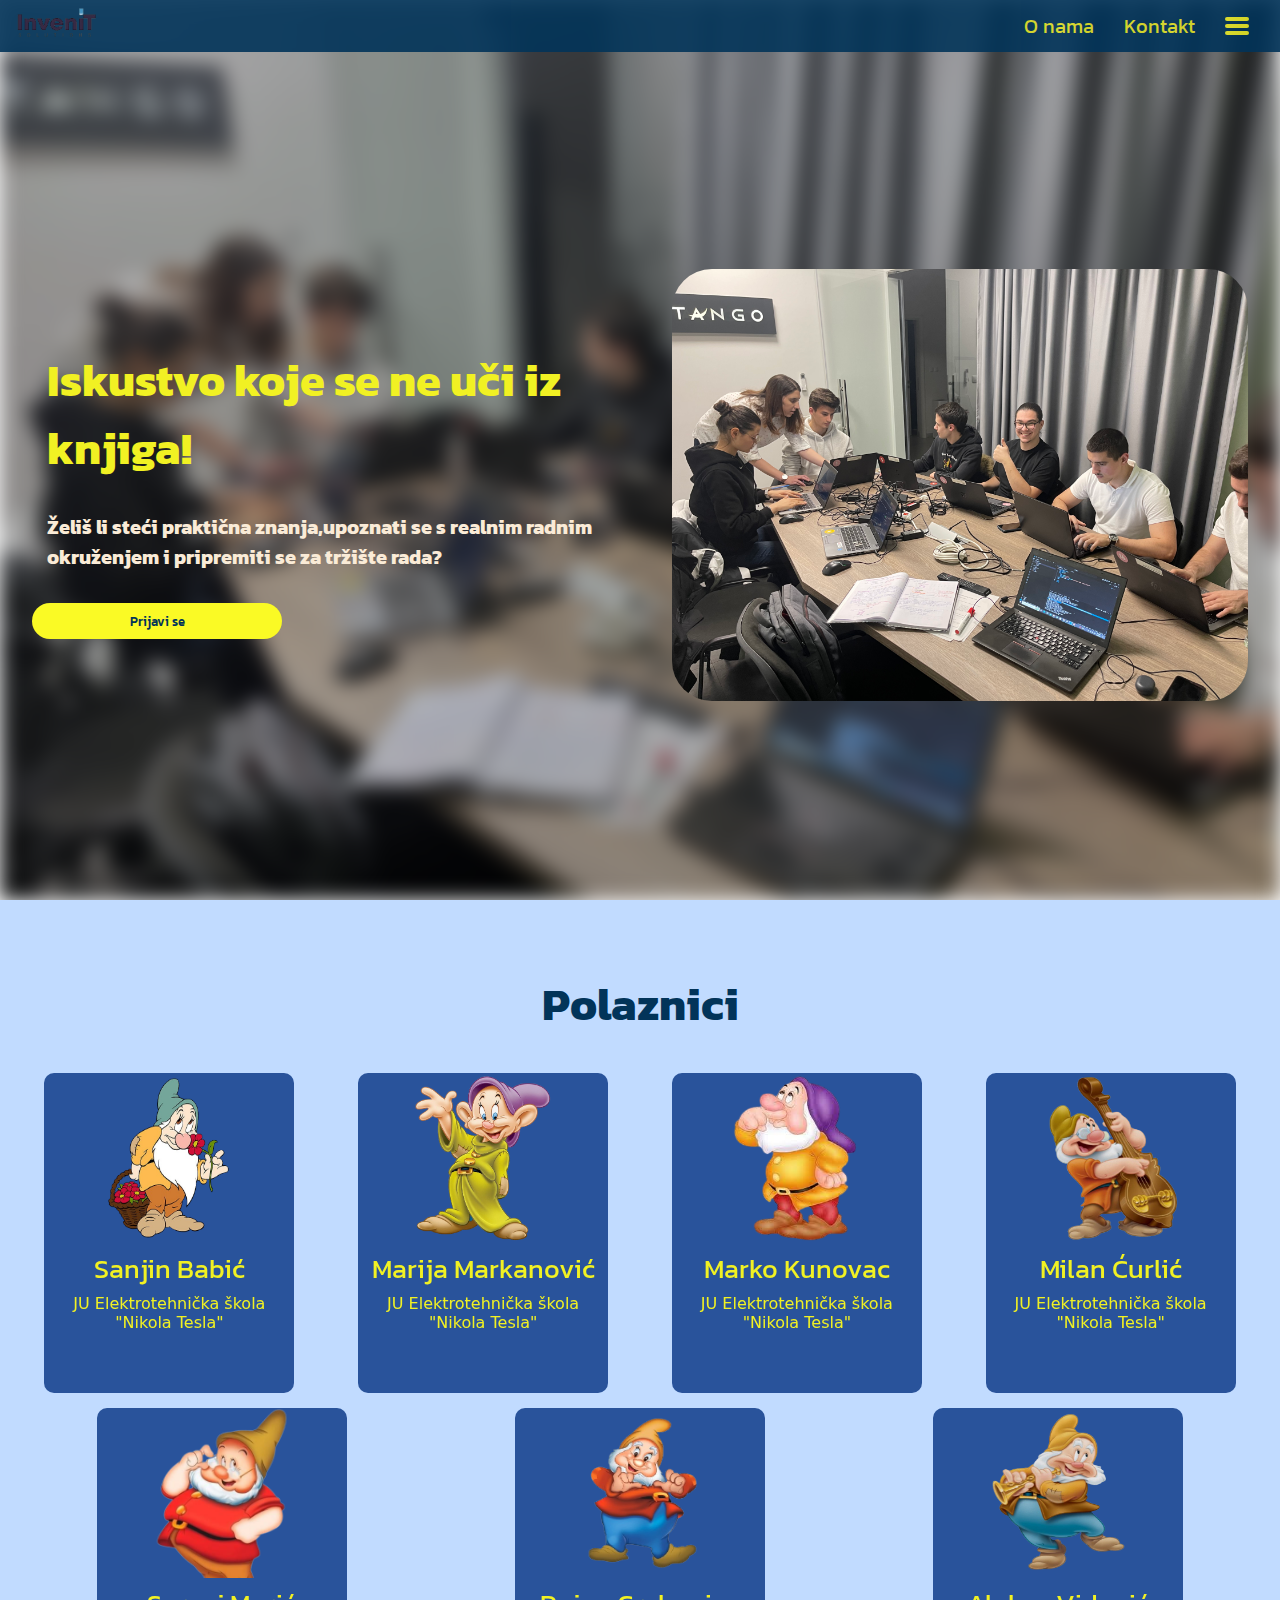
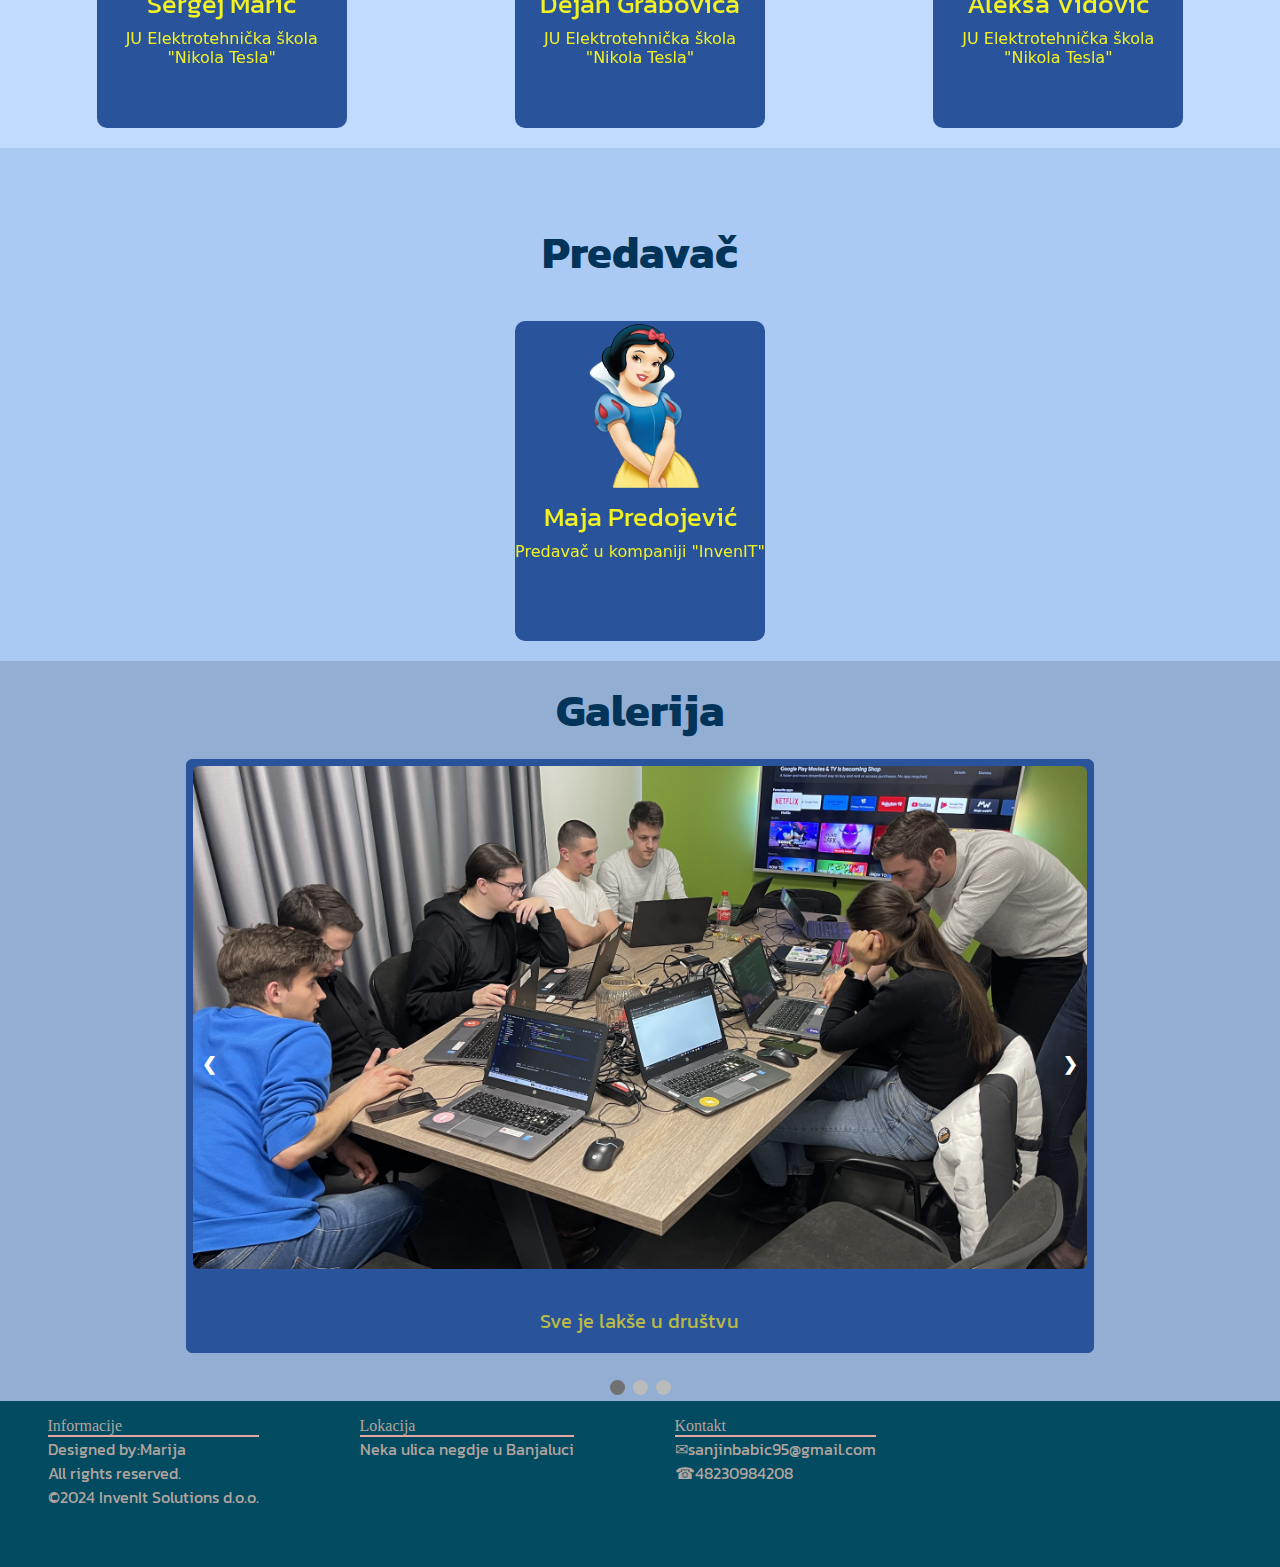
<file: index.html>
<!DOCTYPE html>
<html lang="en">

<head>
    <meta charset="UTF-8">
    <meta name="viewport" content="width=device-width, initial-scale=1.0">
    <link rel="icon" href="images/invenit_solutions_logo-removebg-preview.png">
    <link rel="stylesheet" href="style.css">
    <title>InvenIT praksa</title>
</head>

<body>
    <header>
        <nav class="navbar">
            <a href="">
                <div class="logo">
                    <img src="images/invenitlogo-removebg-preview.png" alt="">
                </div>
            </a>
            <ul class="menu">
                <li><a href="https://invenit.io/" target="_blank">O nama</a></li>
                <li><a href="#contact">Kontakt</a></li>
                <li>
                    <button class="menu-icon" onclick="openCloseMenu()">
                        <div class="bar"></div>
                        <div class="bar"></div>
                        <div class="bar"></div>
                    </button>
                </li>
            </ul>
            <ul id="menu" style="display: none" class="menu-items">
                <li><a href="">Invenit praksa</a></li>
                <hr>
                <li><a href="#students">Polaznici</a></li>
                <hr>
                <li><a href="#teacher">Predavač</a></li>
                <hr>
                <li><a href="">Galerija</a></li>
            </ul>
        </nav>
    </header>
    <main>
        <section class="home-page">
            <div class="overlay"></div>
            <div class="left-column">
                <h1>Iskustvo koje se ne uči iz knjiga!</h1>
                <h3>Želiš li steći praktična znanja,upoznati se s
                    realnim radnim okruženjem i pripremiti se za
                    tržište rada?
                </h3>
                <a href=""><button class="login-btn">Prijavi se</button></a>
            </div>
            <div class="right-column">
                <img class="slides" src="images/slikapraksa.jpg" style="width:100%">
                <img class="slides"
                    src="images/uuid=161A0367-4E1C-462F-9E1A-BC596DEA4459&library=1&type=1&mode=1&loc=true&cap=true.jpeg"
                    style="width:100%">
            </div>

        </section>


        <section class="students" id="students">
            <h1>Polaznici</h1>
            <div class="card-container">
                <div class="card">

                    <div class="front-side">
                        <div class="cover">
                            <img src="images/Ja-removebg-preview.png" class="profile">
                        </div>
                        <div class="name">Sanjin Babić</div>
                        <div class="tag">JU Elektrotehnička škola "Nikola Tesla"</div>
                    </div>
                    <div class="back-side">
                        <h1>Utisak o praksi</h1>
                        <p>talented, brilliant, incredible, amazing, show stopping, spectacular, never the same, totally
                            unique, completely not ever been done before, unafraid to reference or not reference...
                            in a blender,</p>
                    </div>
                </div>

                <div class="card">
                    <div class="front-side">
                        <div class="cover">
                            <img src="images/Marija-removebg-preview.png" class="profile">
                        </div>
                        <div class="name">Marija Markanović</div>
                        <div class="tag">JU Elektrotehnička škola "Nikola Tesla"</div>
                    </div>
                    <div class="back-side">
                        <h1>Utisak o praksi</h1>
                        <p>Realno,mnogo mi se svidjelo,otprilike sam dizajniala sajt ali ko me pita haha.</p>
                    </div>
                </div>

                <div class="card">
                    <div class="front-side">
                        <div class="cover">
                            <img src="images/Marko-removebg-preview.png" class="profile">
                        </div>
                        <div class="name">Marko Kunovac</div>
                        <div class="tag">JU Elektrotehnička škola "Nikola Tesla"</div>
                    </div>
                    <div class="back-side">
                        <h1>Utisak o praksi</h1>
                        <p>Došao sam pripremljen i spreman da ih sve oborim s nogu.</p>
                    </div>
                </div>

                <div class="card">
                    <div class="front-side">
                        <div class="cover">
                            <img src="images/Milan-removebg-preview.png" class="profile">
                        </div>
                        <div class="name">Milan Ćurlić</div>
                        <div class="tag">JU Elektrotehnička škola "Nikola Tesla"</div>
                    </div>
                    <div class="back-side">
                        <h1>Utisak o praksi</h1>
                        <p>kekw</p>
                    </div>
                </div>

                <div class="card">
                    <div class="front-side">
                        <div class="cover">
                            <img src="images/maric-removebg-preview.png" class="profile">
                        </div>
                        <div class="name">Sergej Marić</div>
                        <div class="tag">JU Elektrotehnička škola "Nikola Tesla"</div>
                    </div>
                    <div class="back-side">
                        <h1>Utisak o praksi</h1>
                        <p>Samsung gud,iphone ew</p>
                    </div>
                </div>

                <div class="card">
                    <div class="front-side">
                        <div class="cover">
                            <img src="images/dejan-removebg-preview.png" class="profile">
                        </div>
                        <div class="name">Dejan Grabovica</div>
                        <div class="tag">JU Elektrotehnička škola "Nikola Tesla"</div>
                    </div>
                    <div class="back-side">
                        <h1>Utisak o praksi</h1>
                        <p>Dotrčao sam na praksu i trčao sam sa nje.</p>
                    </div>
                </div>

                <div class="card">
                    <div class="front-side">
                        <div class="cover">
                            <img src="images/Aleksa-removebg-preview.png" class="profile">
                        </div>
                        <div class="name">Aleksa Vidović</div>
                        <div class="tag">JU Elektrotehnička škola "Nikola Tesla"</div>
                    </div>
                    <div class="back-side">
                        <h1>Utisak o praksi</h1>
                        <p>Moja malenkost Marko upotpunio je moje pisustvo na ovoj praksi.</p>
                    </div>
                </div>


            </div>
            </div>
        </section>

        <section class="teacher" id="teacher">
            <h1>Predavač</h1>
            <div class="card-container">
                <div class="card">
                    <div class="front-side">
                        <div class="cover">
                            <img src="images/Maja.png" class="profile">
                        </div>
                        <div class="name">Maja Predojević</div>
                        <div class="tag">Predavač u kompaniji "InvenIT"</div>
                    </div>
                    <div class="back-side">
                        <h1>Utisak o praksi</h1>
                        <p>Mnogo mi se sviđa rad sa drugim ljudima,tako da mi se i ova praksa mnogo svidjela.Zajedno
                            smo naučili neke osnove HTML-a,CSS-a i JavaScript-a.</p>
                    </div>
                </div>
            </div>
        </section>



        <section class="gallery" id="gallery">
            <div style="text-align:center">
                <h1>Galerija</h1>
                <div class="slideshow-container">
                    <div class="mySlides fade">
                        <div class="numbertext">1 / 3</div>
                        <img src="images/image (1).jpeg">
                        <div class="text">Sve je lakše u društvu</div>
                    </div>

                    <div class="mySlides fade">
                        <div class="numbertext">2 / 3</div>
                        <img src="images/slikaaaa.jpg">
                        <div class="text">Naš mali tim</div>
                    </div>

                    <div class="mySlides fade">
                        <div class="numbertext">3 / 3</div>
                        <img src="images/image.jpeg">
                        <div class="text">Megaminds</div>
                    </div>

                    <a class="prev" onclick="plusSlides(-1)">&#10094;</a>
                    <a class="next" onclick="plusSlides(1)">&#10095;</a>
                </div>
                <br>

                <div style="text-align:center">
                    <span class="dot" onclick="currentSlide(1)"></span>
                    <span class="dot" onclick="currentSlide(2)"></span>
                    <span class="dot" onclick="currentSlide(3)"></span>
                </div>
        </section>

    </main>


    <footer id="contact">
        <div class="info">
            <p>Informacije</p>
            <hr>
            <ul>
                <li>Designed by:Marija</li>
                <li>All rights reserved.</li>
                <li>&copy;2024 InvenIt Solutions d.o.o.</d>
                </li>
            </ul>
        </div>

        <div class="location">
            <p>Lokacija</p>
            <hr>
            <ul>
                <li>Neka ulica negdje u Banjaluci</li>
            </ul>
        </div>

        <div class="contact-info">
            <p>Kontakt</p>
            <hr>
            <ul>
                <li>&#9993;<a href="mailto:sanjinbabic95@gmail.com">sanjinbabic95@gmail.com</a></li>
                <li>&#9742;<a href="tel:+3870000000">48230984208 </a></li>
            </ul>
        </div>
        <iframe
            src="https://www.google.com/maps/embed?pb=!1m18!1m12!1m3!1d2832.7214739006604!2d17.200806574745677!3d44.76609477974808!2m3!1f0!2f0!3f0!3m2!1i1024!2i768!4f13.1!3m3!1m2!1s0x475e038df5c82b93%3A0xc67207dc812f438c!2sInvenit%20Solutions!5e0!3m2!1sen!2sba!4v1708360885870!5m2!1sen!2sba"
            width="600" height="450" style="border:0;" allowfullscreen="" loading="lazy"
            referrerpolicy="no-referrer-when-downgrade"></iframe>
    </footer>

    <script src="script.js"></script>

</body>

</html>
</file>
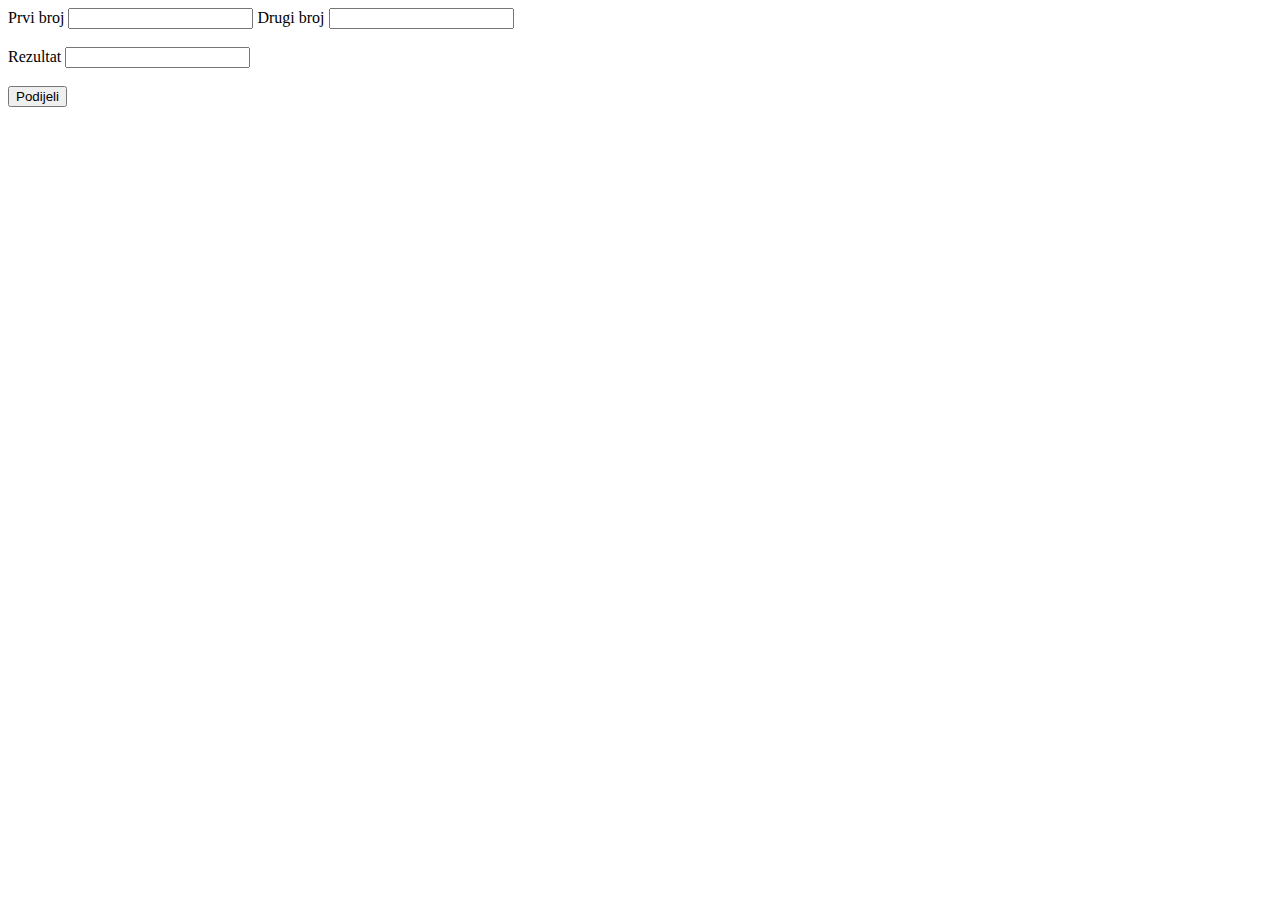
<file: index1.html>
<!DOCTYPE html>
<html lang="en">
<head>
    <meta charset="UTF-8">
    <meta name="viewport" content="width=>, initial-scale=1.0">
    <title>Document</title>
</head>
<body>
    <form>
        <label for="prviBroj">Prvi broj</label>
        <input type="number" id="prviBroj"/>

        <label for="drugiBroj">Drugi broj</label>
        <input type="number" id="drugiBroj"/>
        <br/>
        <br/>

        <label for="Rezultat">Rezultat</label>
        <input type="number" id="Rezultat"/>

        <br/>
        <br/>

    </form>
    <button id="podijeli" onclick="dijeljenje()">Podijeli</button>
    <script src="script1.js"></script>
</body>
</html>
</file>
<file: style.css>
@import url('https://fonts.googleapis.com/css2?family=Kanit:ital,wght@0,100;0,200;0,300;0,400;0,500;0,600;0,700;0,800;0,900;1,100;1,200;1,300;1,400;1,500;1,600;1,700;1,800;1,900&display=swap');

* {
    margin: 0;
    padding: 0;
    box-sizing: border-box;
    font-family: "Kanit", sans-serif;
}

html {
    scroll-behavior: smooth;
}

:root {
    --color-taupe: #B2A59F;
    --color-space: #023459;
    --color-turquoise: #1E646E;
    --color-gray: #002C2F;
    --color-pink: #E3A6A1;
    --color-teal: #034B61;
}

main {
    color: rgb(241, 241, 35);
}

h1 {
    font-size: 45px;
    padding: 15px;
}

h3 {
    padding: 15px;
    font-size: 20px;
    font: bolder;
    color:antiquewhite;
}


section>h1 {
    padding-top: 70px;
    color: var(--color-space);
    display: flex;
    justify-content: center;
}

.images>img {
    width: 15%;
    border-radius: 5px;
}

.card-container {
    display: flex;
    flex-wrap: wrap;
    justify-content: space-around;
    padding: 20px;
    gap: 15px;
}

.students{
    background-color: rgba(99, 166, 254, 0.4);
    background-blend-mode: multiply;
}

.teacher{
    background-color: rgba(45, 123, 226, 0.4);
    background-blend-mode: multiply;
}

.gallery{
    background-color: rgba(60, 110, 176, 0.557);
    background-blend-mode: multiply;
}

.card {
    position: relative;
    top: 0;
    left: 0;
    width: 250px;
    height: 320px;
    border-radius: 10px;
    transform-style: preserve-3d;
    transition: transform 0.8s ease;
}

.card:hover {
    transform: rotateY(180deg);
}

.front-side {
    position: absolute;
    top: 0;
    left: 0;
    width: 100%;
    height: 100%;
    border-radius: 10px;
    backface-visibility: hidden;
    overflow: hidden;
    background: rgb(41, 83, 155);
    color: rgb(241, 241, 35);
}

.back-side {
    position: absolute;
    top: 0;
    left: 0;
    width: 100%;
    height: 100%;
    border-radius: 10px;
    backface-visibility: hidden;
    overflow: hidden;
    background:rgb(232, 232, 125);
    color: rgb(41, 83, 155);
    text-align: center;
    transform: rotateY(180deg);
}

.back-side>h1 {
    font-size: 23px;
    text-align: center;
}

.cover>img {
    width: 140px;
    height: 170px;
}

.profile {
    display: block;
    margin-left: auto;
    margin-right: auto;
    width: 50%;
}

.name {
    font-size: 27px;
    text-align: center;
    padding: 5px;
}

.tag {
    font-size: 16px;
    text-align: center;
    font-family: system-ui, -apple-system, BlinkMacSystemFont, 'Segoe UI', Roboto, Oxygen, Ubuntu, Cantarell, 'Open Sans', 'Helvetica Neue', sans-serif;
}

p {
    font-family: cursive;
}

header {
    position: fixed;
    top: 0;
    left: 0;
    right: 0;
    z-index: 99;
}

nav {
    display: flex;
    justify-content: space-between;
    background-color: var(--color-space);
    opacity: 0.9;
    align-items: center;
    padding-inline: 16px;
    padding-block: 8px;
}

.logo img {
    height: 30px;
}

.menu {
    list-style-type: none;
    display: flex;
    align-items: center;
}

.menu li {
    margin: 0 15px;
}

.menu a {
    text-decoration: none;
    color: rgb(224, 224, 40);
    font-size: 20px;
}

.menu a:hover {
    color: var(--color-taupe);
}

.menu-icon {
    display: flex;
    flex-direction: column;
    gap: 3px;
    background-color: transparent;
    border: none
}

.menu-icon:hover>.bar {
    background-color: var(--color-taupe);
}

.menu-items {
    list-style-type: none;
    position: absolute;
    top: 52px;
    right: 0px;
    text-align: center;
    background-color: var(--color-teal);
    padding: 10px;
}

.menu-items>li,
a {
    color: var(--color-taupe);
    text-decoration: none;

}

.menu-items>li {
    padding: 4px 8px;
}

.menu-items>li>a:hover {
    color: rgb(217, 217, 52);
}

.bar {
    border-radius: 5px;
    background-color: rgb(231, 231, 41);
    height: 4px;
    width: 24px;
}

.right-column>img {
    width: 100%;
    border-radius: 40px;
    animation-name:fade;
    animation-duration: 2s;
}

.home-page {
    position: relative;
    display: flex;
    padding-top: 70px;
    height: 100vh;
    gap: 64px;
    align-items: center;
    justify-content: space-evenly;
    padding-inline: 32px;
    overflow: hidden;

}

.overlay {
    position: absolute;
    top: 0;
    left: 0;
    width: 100%;
    height: 100%;
    background-image: url('images/slikapraksa.jpg');
    background-size: cover;
    filter: blur(10px);
    background-color: rgba(59, 79, 105, 0.4);
    background-blend-mode: multiply;
}



.login-btn {
    background-color:rgb(250, 250, 37);
    border-radius: 40px;
    padding-block: 8px;
    padding-inline: 16px;
    margin-top: 16px;
    font-weight: 500;
    color: var(--color-space);
    border: none;
    width: 250px;
}

.login-btn:hover {
    cursor: pointer;
    box-shadow: 1px 6px 14px 3px rgb(202, 202, 49);
}

.right-column {
    flex: 1;
    display: flex;
    justify-content: center;
    z-index: 90;
}

.left-column {
    flex: 1;
    flex-direction: column;
    display: flex;
    z-index: 1;
}

footer {
    background-color: var(--color-teal);
    display: flex;
    justify-content: space-around;
    gap: 6px;
    align-items: start;
    padding-top: 16px;
}

footer ul {
    color: var(--color-taupe);
    list-style-type: none;
}

footer ul li a {
    color: var(--color-taupe);
    text-decoration: none;
}

footer hr {
    border: 1px solid var(--color-pink);
}

footer p {
    color: var(--color-taupe);
}

iframe {
    width: 20%;
    height: 30%;
    border-radius: 6px;
}

@media (width <=576px) {
    footer {
        flex-direction: column;
    }

    .home-page {
        flex-direction: column-reverse;
        width: 90%;
        height: fit-content;
        padding-bottom: 16px;

    }

    .left-column {
        align-items: center;
    }

    nav {
        flex-direction: column;
    }

    iframe {
        width: 95%;
    }
}

.gallery h1{
    color:var(--color-space);
}

* {box-sizing:border-box}

.slideshow-container {
    max-width:fit-content;
    position: relative;
    margin: auto;
  }
  
  .mySlides {
    display: none;
    height: 66vh;
    width: auto;
    position: relative;
    border: 1px solid rgb(41, 83, 155);
    background-color: rgb(41, 83, 155);
    border-radius: 6px;
  }

  .mySlides>img{
    position: relative;
    height: 85%;
    margin: 6px;
    border-radius: 6px;
  }
  
  .prev, .next {
    cursor: pointer;
    position: absolute;
    top: 50%;
    width: auto;
    margin-top: -22px;
    padding: 16px;
    color: white;
    font-weight: bold;
    font-size: 18px;
    transition: 0.6s ease;
    border-radius: 0 3px 3px 0;
    user-select: none;
    
  }

  .prev{
    left: 0;
  }
  
  .next {
    right: 0;
    border-radius: 3px 0 0 3px;
  }
  
  .prev:hover, .next:hover {
    background-color: rgba(0,0,0,0.8);
  }
  
  .text {
    color:rgb(186, 186, 71);
    font-size: 20px;
    padding: 8px 12px;
    position: absolute;
    bottom: 8px;
    width: 100%;
    text-align: center;
  }
  
  .numbertext {
    color: rgb(186, 186, 71);
    font-size: 12px;
    padding: 8px 12px;
    position: absolute;
    top: 0;
  }
  
  .dot {
    cursor: pointer;
    height: 15px;
    width: 15px;
    margin: 0 2px;
    background-color: #bbb;
    border-radius: 50%;
    display: inline-block;
    transition: background-color 0.6s ease;
  }
  
  .active, .dot:hover {
    background-color: #717171;
  }
  
  .fade {
    animation-name: fade;
    animation-duration: 1.5s;
  }
  
  @keyframes fade {
    from {opacity: .4}
    to {opacity: 1}
  }
</file>
